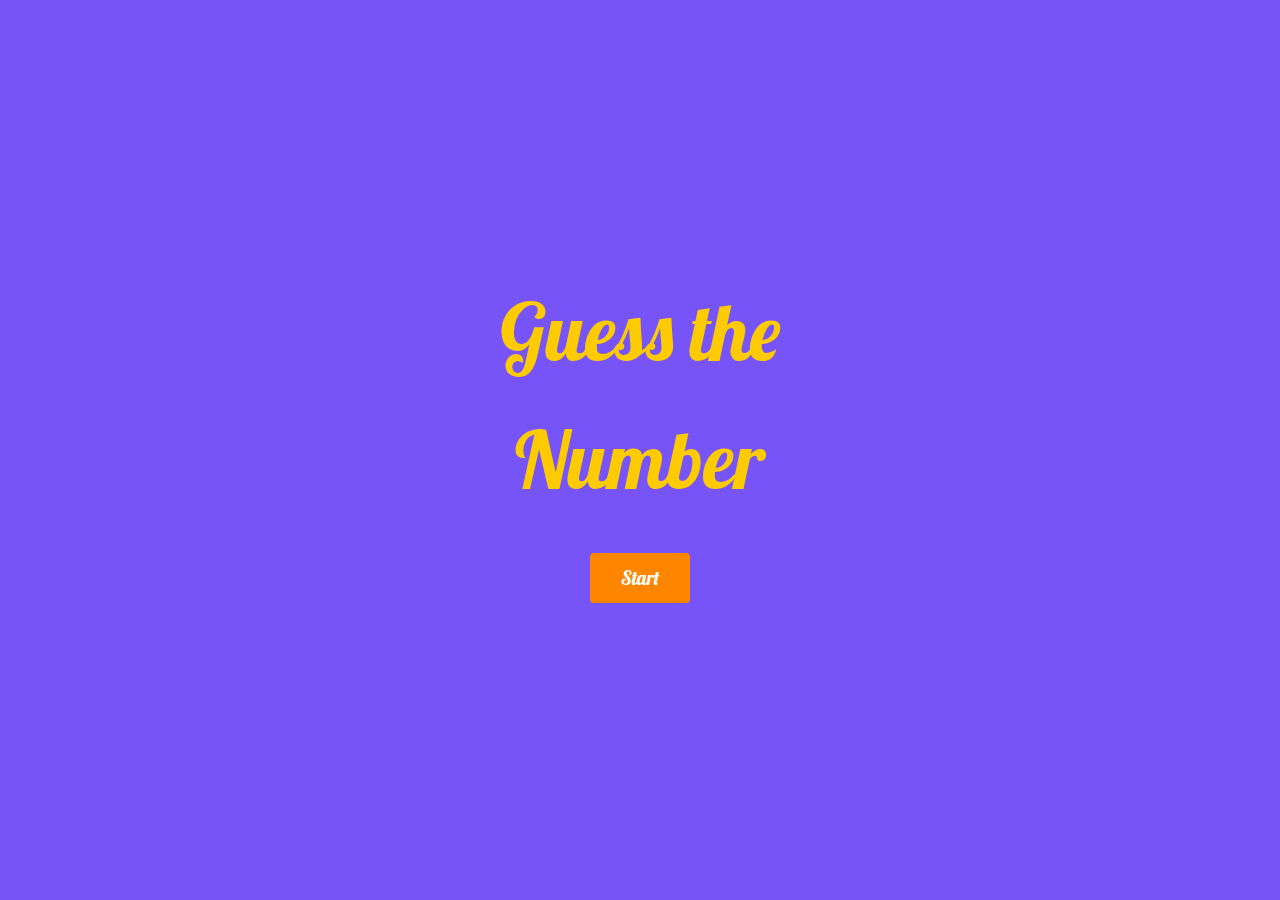
<file: index.html>
<!DOCTYPE html>
<html lang="en">

<head>
    <meta charset="UTF-8">
    <meta name="viewport" content="width=device-width, initial-scale=1.0">

    <title>Guess it</title>
    <link rel="stylesheet" href="style.css">
</head>

<body>
    <div class="container">
        <div class="logo">Guess the Number</div>
        <div class="button" id="submit">Start</div>
    </div>
    <script src="./app.js"></script>
</body>

</html>
</file>
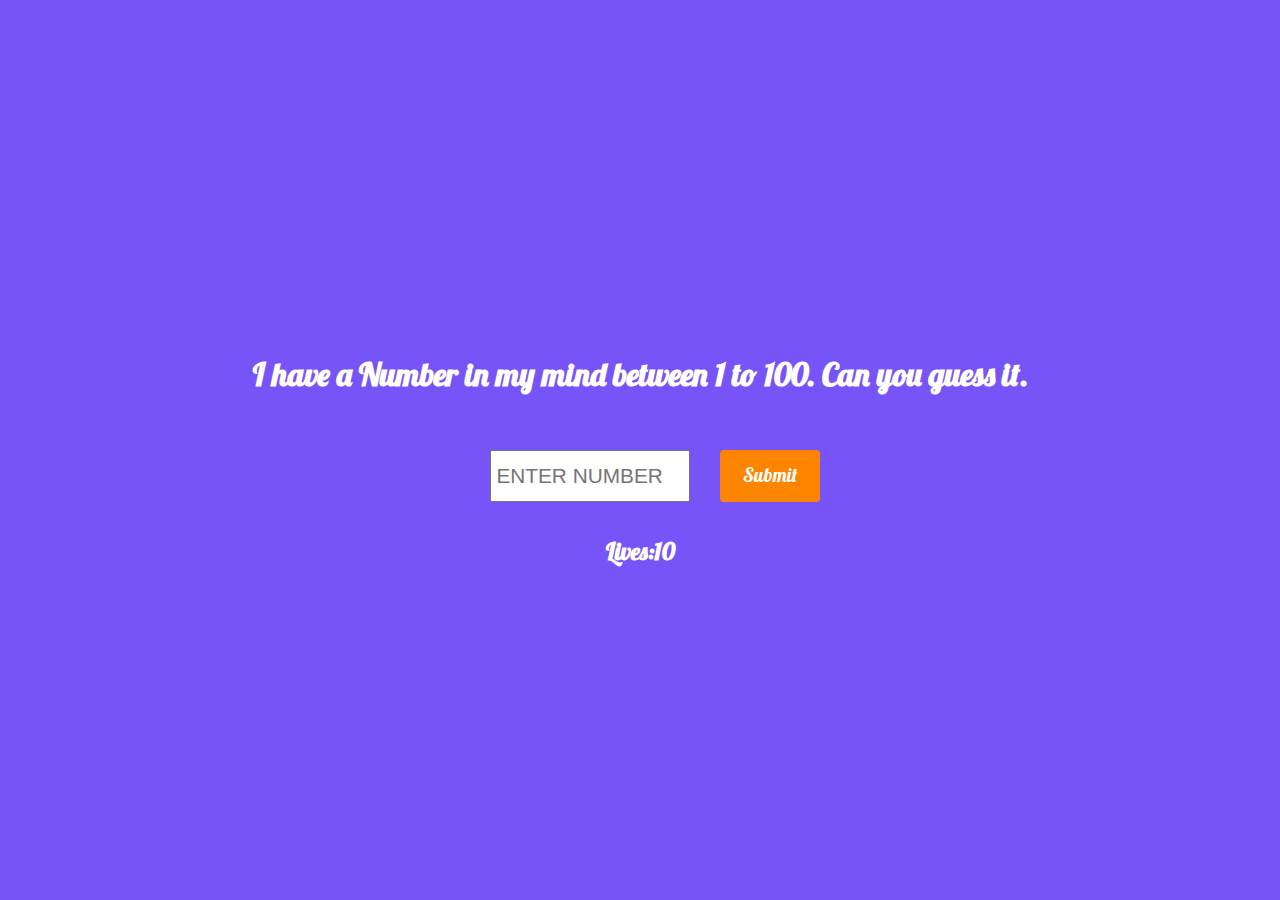
<file: game.html>
<!DOCTYPE html>
<html lang="en">

<head>
    <meta charset="UTF-8">
    <meta name="viewport" content="width=device-width, initial-scale=1.0">
    <title>Game</title>
    <link rel="stylesheet" href="style.css">
</head>

<body>

    <div class="container">

        <h1>I have a Number in my mind between 1 to 100. Can you guess it.</h1>

        <div id="input-container">
            <input type="number" placeholder="ENTER NUMBER " name="number" id="number-input" min="1" max="100">
            <div class="button" id="submit">Submit</div>
        </div>
        <h2 id="lives-text">Lives:<span id="lives">10</span></h2>
        <div id="message"></div>
    </div>
    <script src="./game.js"></script>
</body>

</html
</file>
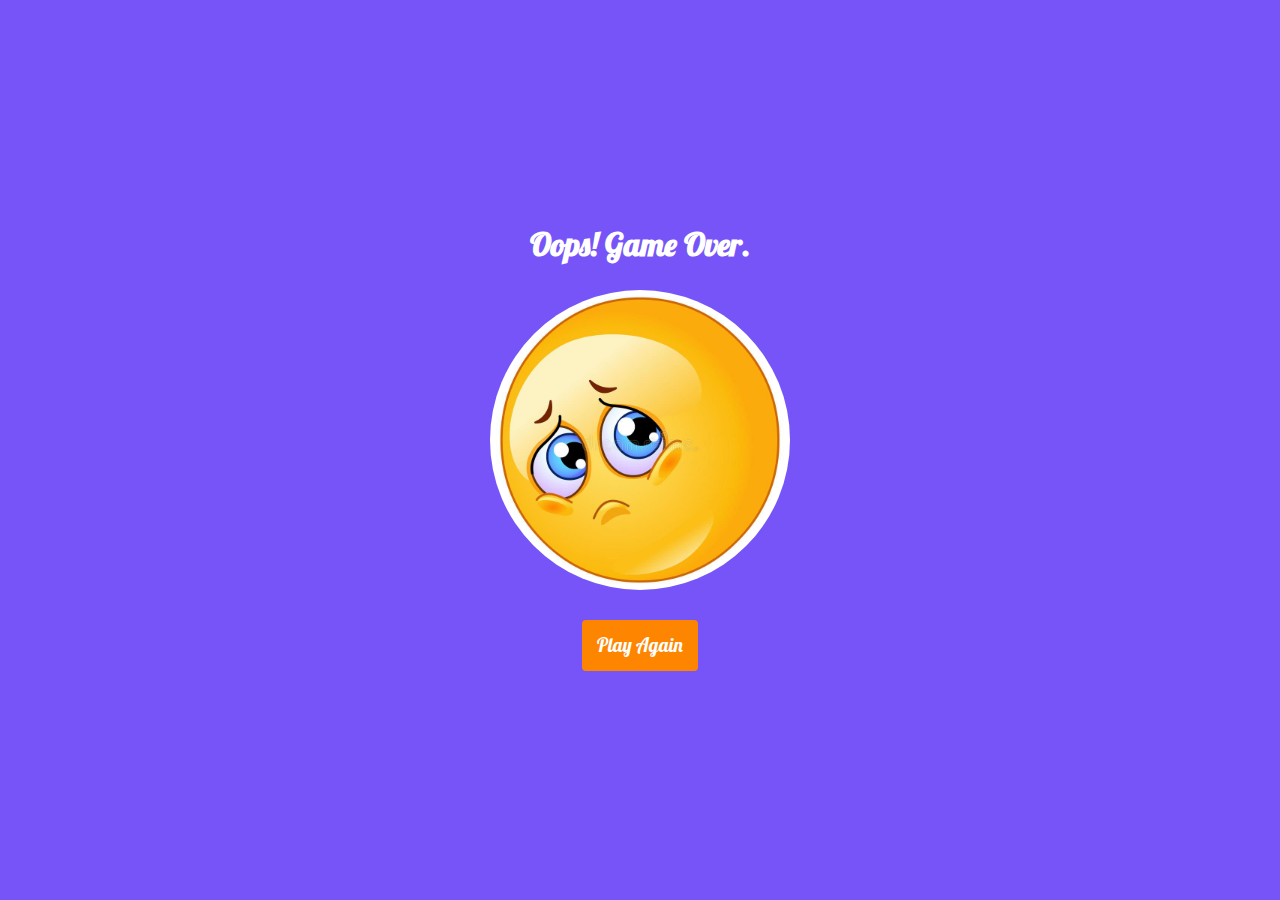
<file: lose.html>
<!DOCTYPE html>
<html lang="en">

<head>
    <meta charset="UTF-8">
    <meta name="viewport" content="width=device-width, initial-scale=1.0">
    <title>uh oh! Try Again!</title>
    <link rel="stylesheet" href="style.css">
</head>

<body>
    <div class="container">
        <h1>Oops! Game Over.</h1>
        <img src="./assets/sad_emoji.jpg" alt="try Again">
        <div class="button" id="reset">Play Again </div>

    </div>
    <script src="./reset.js"></script>
</body>

</html>
</file>
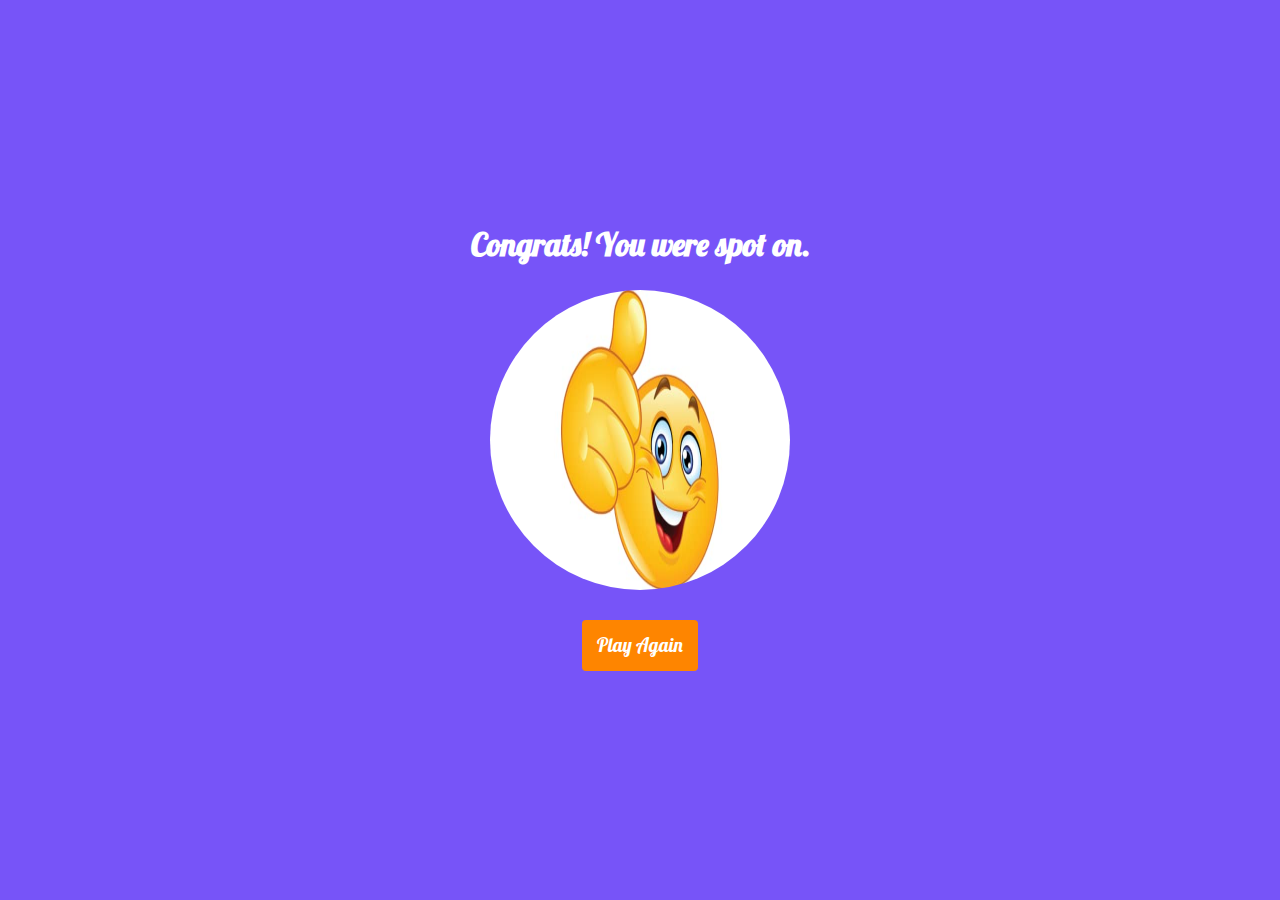
<file: win.html>
<!DOCTYPE html>
<html lang="en">

<head>
    <meta charset="UTF-8">
    <meta name="viewport" content="width=device-width, initial-scale=1.0">
    <title>Congrats!!</title>
    <link rel="stylesheet" href="style.css">
</head>

<body>
    <div class="container">
        <h1>Congrats! You were spot on.</h1>
        <img src="./assets/emoji.jpg" alt="congrats">
        <div class="button" id="reset">Play Again </div>

    </div>
    <script src="./reset.js"></script>

</body>

</html>
</file>
<file: style.css>
@import url('https://fonts.googleapis.com/css2?family=Lobster&display=swap');

* {
    margin: 0;
    padding: 0;
    box-sizing: border-box;

}

.container {
    background-image: url("https://i1.faceprep.in/ProGrad/guess-number-bg.png");
    background-color: #7754f8;
    background-size: cover;
    font-family: 'Lobster', cursive;
    display: flex;
    flex-direction: column;
    justify-content: center;
    align-items: center;
    width: 100vw;
    height: 100vh;
    line-height: 1.6;
    padding: 0 20px;
}

.logo {
    font-size: 5em;
    color: #fecb00;
    width: 400px;
    text-align: center;
}

.button {
    background-color: #fe8500;
    margin: 30px 0;
    border-radius: 4px;
    padding: 10px 15px;
    min-width: 100px;
    text-align: center;
    font-size: 1.2em;
    color: white;
    cursor: pointer;
}

#input-container {
    display: flex;
    flex-wrap: wrap;
    justify-content: center;
}

h1 {
    color: white;
    text-align: center;
    margin: 20px;
}

input {
    width: 200px;
    margin: 30px;
    height: 2.5em;
    text-align: center;
    font-size: 1.3em;
}

#lives-text {
    color: white;
}

#message {
    font-size: 1.em;
    background-color: #fecb00;
    padding: 5px 15px;
    border-radius: 2px;
    text-align: center;
    display: none;
}

.container img {
    width: 300px;
    height: 300px;
    background-color: #fee;
    border-radius: 50%;

}
</file>
